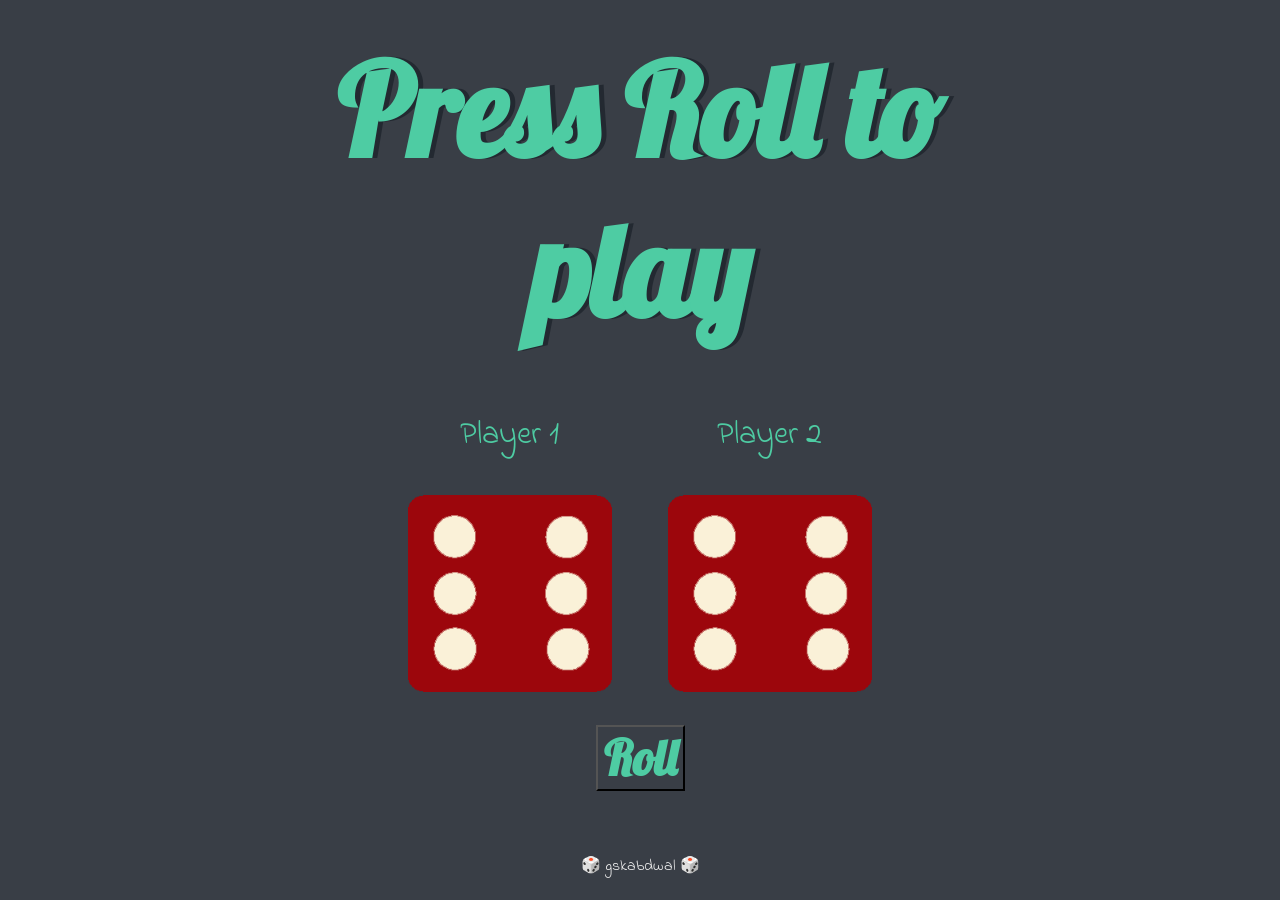
<file: index.html>
<!DOCTYPE html>
<html lang="en" dir="ltr">

<head>

  <meta charset="utf-8">
  
  <title>Dicee</title>

  <link rel="stylesheet" href="styles.css">
  <link href="https://fonts.googleapis.com/css?family=Indie+Flower|Lobster" rel="stylesheet">

</head>

<body>

    <div class="container">
  
      <h1>Press Roll to play</h1>

      <div class="dice">
        <p>Player 1</p>
        <img class="img1" src="images/dice6.png">
      </div>

      <div class="dice">
        <p>Player 2</p>
        <img class="img2" src="images/dice6.png">
      </div>

    </div>

    <button onclick="">Roll</button>

  </div>

  <script src="index.js" charset="utf-8"></script>

</body>

<footer>
  🎲 gskabdwal 🎲
</footer>

</html>
</file>
<file: styles.css>
.container {
  width: 70%;
  margin: auto;
  text-align: center;
}

.dice {
  text-align: center;
  display: inline-block;

}

body {
  background-color: #393E46;
}

h1 {
  margin: 30px;
  font-family: 'Lobster', cursive;
  text-shadow: 5px 0 #232931;
  font-size: 8rem;
  color: #4ECCA3;
}

p {
  font-size: 2rem;
  color: #4ECCA3;
  font-family: 'Indie Flower', cursive;
}

img {
  width: 80%;
}

button {
  font-family: 'Lobster', cursive;
  font-weight: 900;
  color:#4ECCA3;
  font-size: 3rem;
  margin: 2% auto;
  background-color: #393E46;
  display: block;
}


footer {
  margin-top: 5%;
  color: #EEEEEE;
  text-align: center;
  font-family: 'Indie Flower', cursive;

}
</file>
